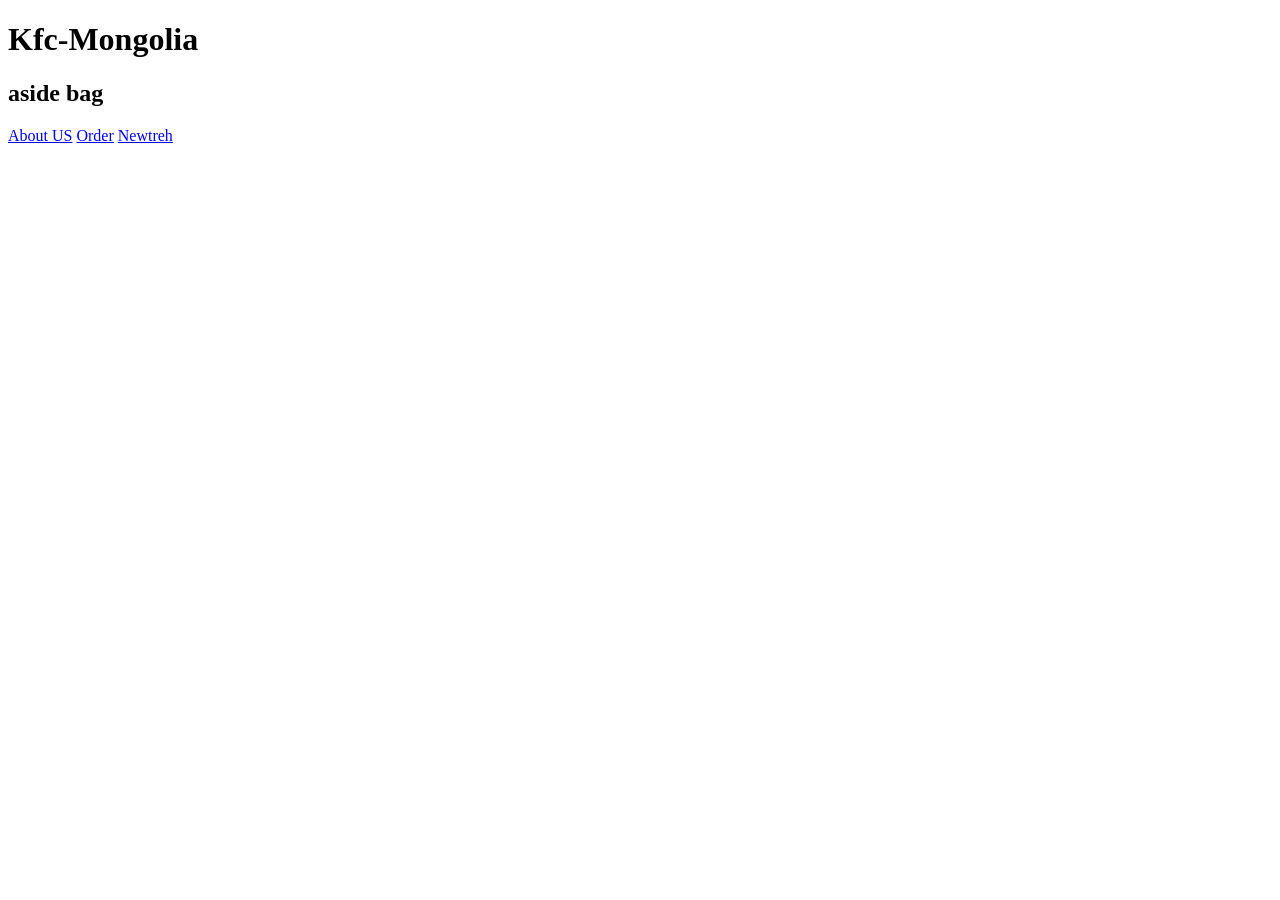
<file: index.html>
<!DOCTYPE html>
<html lang="en">
  <head>
    <meta charset="UTF-8" />
    <meta name="viewport" content="width=device-width, initial-scale=1.0" />
    <title>Document</title>
  </head>
  <body>
    <header>
      <h1>Kfc-Mongolia</h1>
      <h2>aside bag</h2>
      <a href="aboutus.html">About US</a>
      <a href="order.html">Order</a>
      <a href="login.html">Newtreh</a>
    </header>
  </body>
</html>
</file>
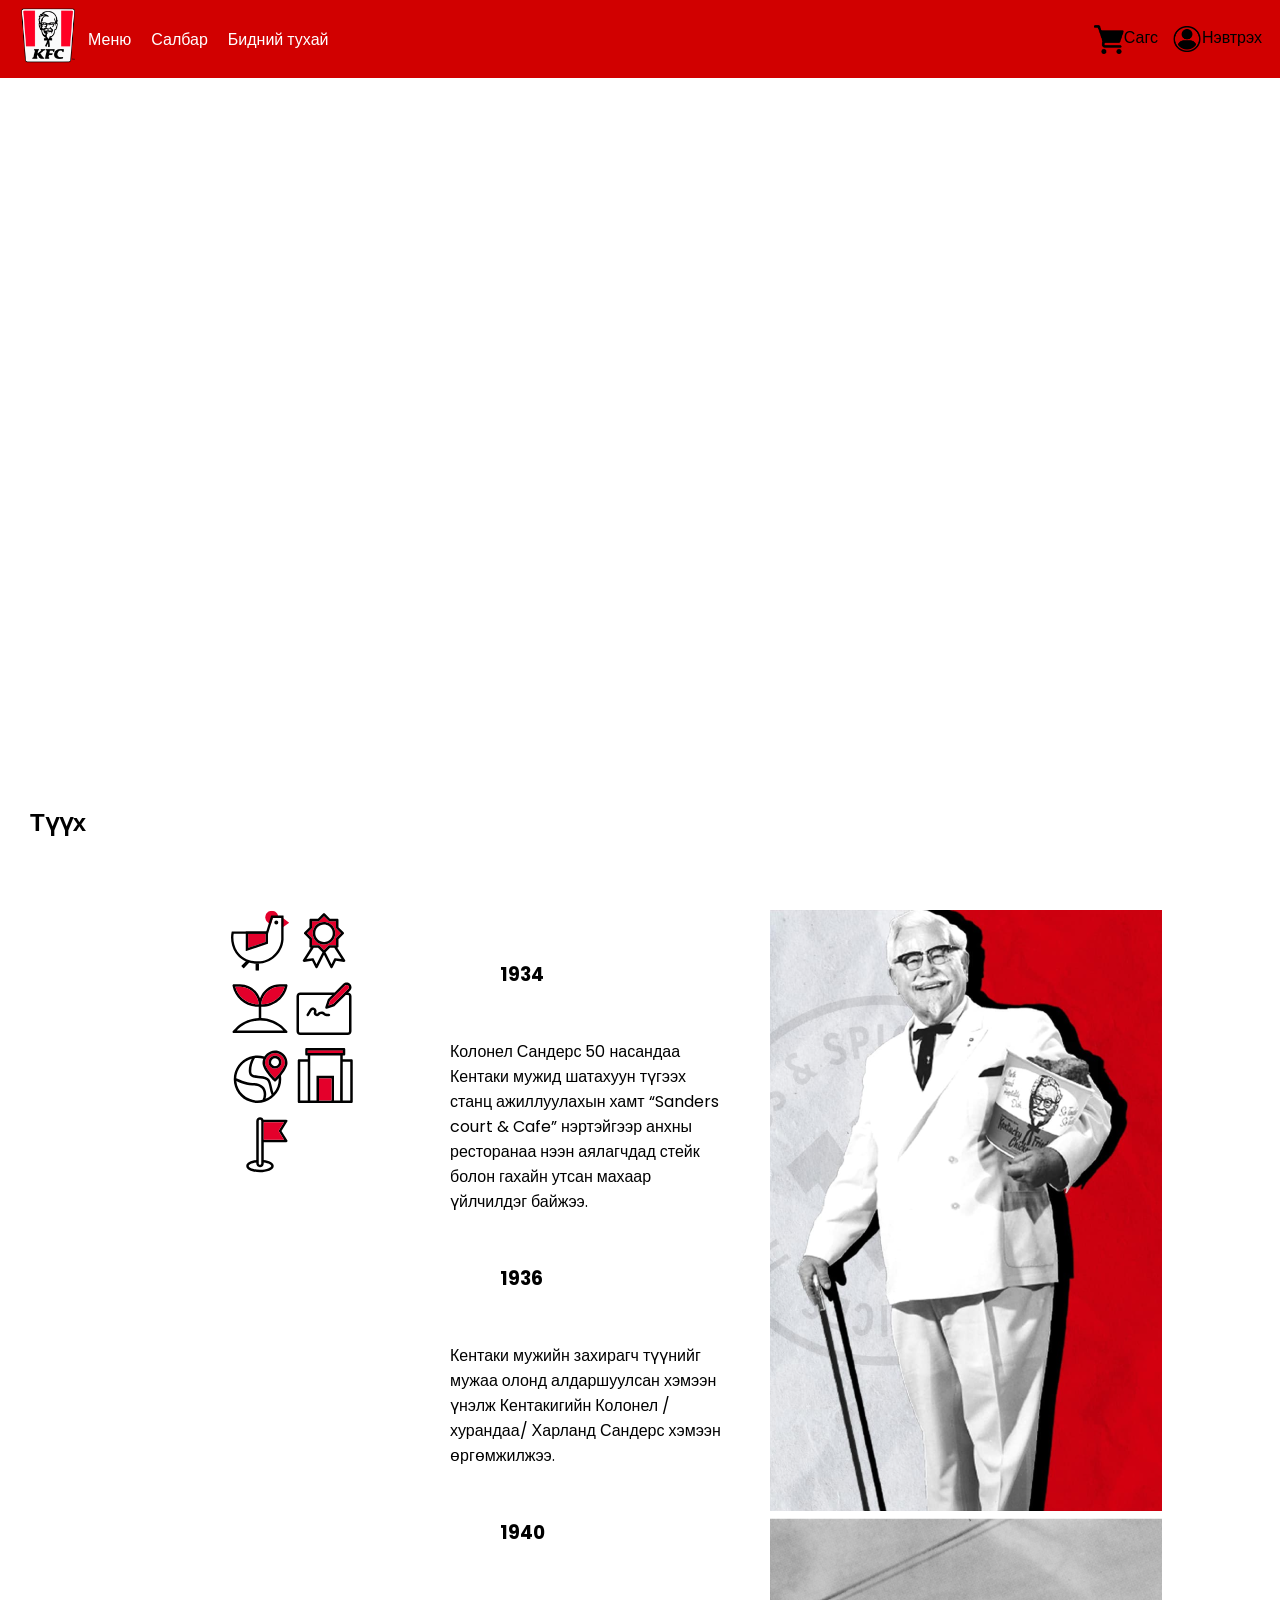
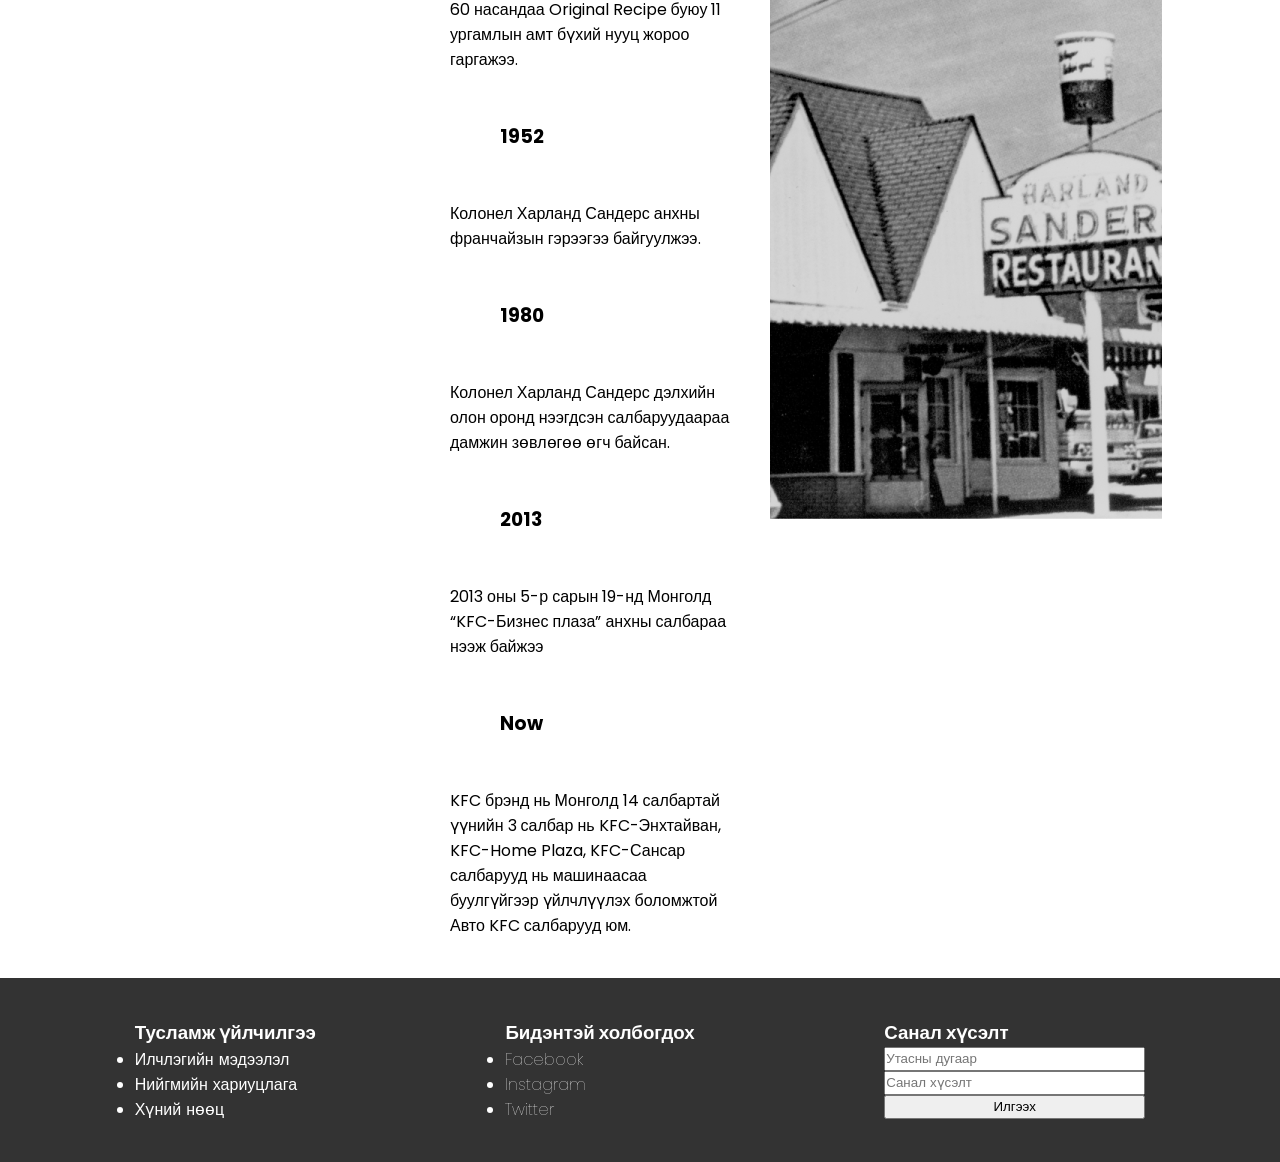
<file: aboutus.html>
<!DOCTYPE html>
<html lang="en">
  <head>
    <meta charset="UTF-8" />
    <meta name="viewport" content="width=device-width, initial-scale=1.0" />
    <title>About Us</title>
    <link rel="stylesheet" href="aboutusstyles.css" />
    <link rel="preconnect" href="https://fonts.googleapis.com" />
    <link rel="preconnect" href="https://fonts.gstatic.com" crossorigin />
    <link
      href="https://fonts.googleapis.com/css2?family=Poppins:ital,wght@0,100;0,200;0,300;0,400;0,500;0,600;0,700;0,800;0,900;1,100;1,200;1,300;1,400;1,500;1,600;1,700;1,800;1,900&display=swap"
      rel="stylesheet"
    />
  </head>
  <body>
    <header>
      <div class="header-left">
        <a href="index.html"><img src="assets/logo.png" class="logo" /></a>
        <nav>
          <ul>
            <li><a href="menu.html">Меню</a></li>
            <li><a href="branch.html">Салбар</a></li>
            <li><a href="aboutus.html">Бидний тухай</a></li>
          </ul>
        </nav>
      </div>
      <div class="header-right">
        <a href="order.html">
          <img
            src="assets/cart.png"
            alt="Shopping-cart"
            class="cart-icon"
          />Сагс</a
        >
        <a href="login.html">
          <img
            src="assets/login.png"
            alt="login"
            class="login-icon"
          />Нэвтрэх</a
        >
      </div>
    </header>
    <section class="video-section">
      <iframe
        width="100%"
        height="690"
        src="https://www.youtube.com/embed/Ze1SqM2Y8bQ?si=yun4BFxRvjFlHe-i&amp;controls=0"
        title="YouTube video player"
        frameborder="0"
        allow="accelerometer; autoplay; clipboard-write; encrypted-media; gyroscope; picture-in-picture; web-share"
        referrerpolicy="strict-origin-when-cross-origin"
        allowfullscreen
      ></iframe>
    </section>
    <section class="history-section">
      <h2>Түүх</h2>
      <div class="grid">
        <div class="grid-item">
          <img src="assets/icon1.svg" alt="Icon 1" />
          <img src="assets/icon2.svg" alt="Icon 2" />
          <img src="assets/icon3.svg" alt="Icon 3" />
          <img src="assets/icon4.svg" alt="Icon 4" />
          <img src="assets/icon5.svg" alt="Icon 5" />
          <img src="assets/icon6.svg" alt="Icon 6" />
          <img src="assets/icon7.svg" alt="Icon 7" />
        </div>
        <div class="grid-item">
          <h3>1934</h3>
          <p>
            Колонел Сандерс 50 насандаа Кентаки мужид шатахуун түгээх станц
            ажиллуулахын хамт “Sanders court & Cafe” нэртэйгээр анхны ресторанаа
            нээн аялагчдад стейк болон гахайн утсан махаар үйлчилдэг байжээ.
          </p>
          <h3>1936</h3>
          <p>
            Кентаки мужийн захирагч түүнийг мужаа олонд алдаршуулсан хэмээн
            үнэлж Кентакигийн Колонел /хурандаа/ Харланд Сандерс хэмээн
            өргөмжилжээ.
          </p>
          <h3>1940</h3>
          <p>
            60 насандаа Original Recipe буюу 11 ургамлын амт бүхий нууц жороо
            гаргажээ.
          </p>
          <h3>1952</h3>
          <p>Колонел Харланд Сандерс анхны франчайзын гэрээгээ байгуулжээ.</p>
          <h3>1980</h3>
          <p>
            Колонел Харланд Сандерс дэлхийн олон оронд нээгдсэн салбаруудаараа
            дамжин зөвлөгөө өгч байсан.
          </p>
          <h3>2013</h3>
          <p>
            2013 оны 5-р сарын 19-нд Монголд “KFC-Бизнес плаза” анхны салбараа
            нээж байжээ
          </p>
          <h3>Now</h3>
          <p>
            KFC брэнд нь Монголд 14 салбартай үүнийн 3 салбар нь KFC-Энхтайван,
            KFC-Home Plaza, KFC-Сансар салбарууд нь машинаасаа буулгүйгээр
            үйлчлүүлэх боломжтой Авто KFC салбарууд юм.
          </p>
        </div>
        <div class="grid-item">
          <img src="assets/kfc-img1.png" alt="KFC Image 1" />
          <img src="assets/kfc-img2.png" alt="KFC Image 2" />
        </div>
      </div>
    </section>

    <footer>
      <div>
        <h3>Тусламж үйлчилгээ</h3>
        <ul>
          <li><a href="#">Илчлэгийн мэдээлэл</a></li>
          <li><a href="#">Нийгмийн хариуцлага</a></li>
          <li><a href="#">Хүний нөөц</a></li>
        </ul>
      </div>
      <div>
        <h3>Бидэнтэй холбогдох</h3>
        <ul>
          <li><a href="https://www.facebook.com/KFC.Mongolia/">Facebook</a></li>
          <li>
            <a href="https://www.instagram.com/kfc_mongolia/">Instagram</a>
          </li>
          <li><a href="https://twitter.com/MongoliaKfc">Twitter</a></li>
        </ul>
      </div>
      <div id="comment">
        <h3>Санал хүсэлт</h3>
        <input type="text" placeholder="Утасны дугаар" />
        <input type="text" placeholder="Санал хүсэлт" />
        <button>Илгээх</button>
      </div>
    </footer>
  </body>
</html>
</file>
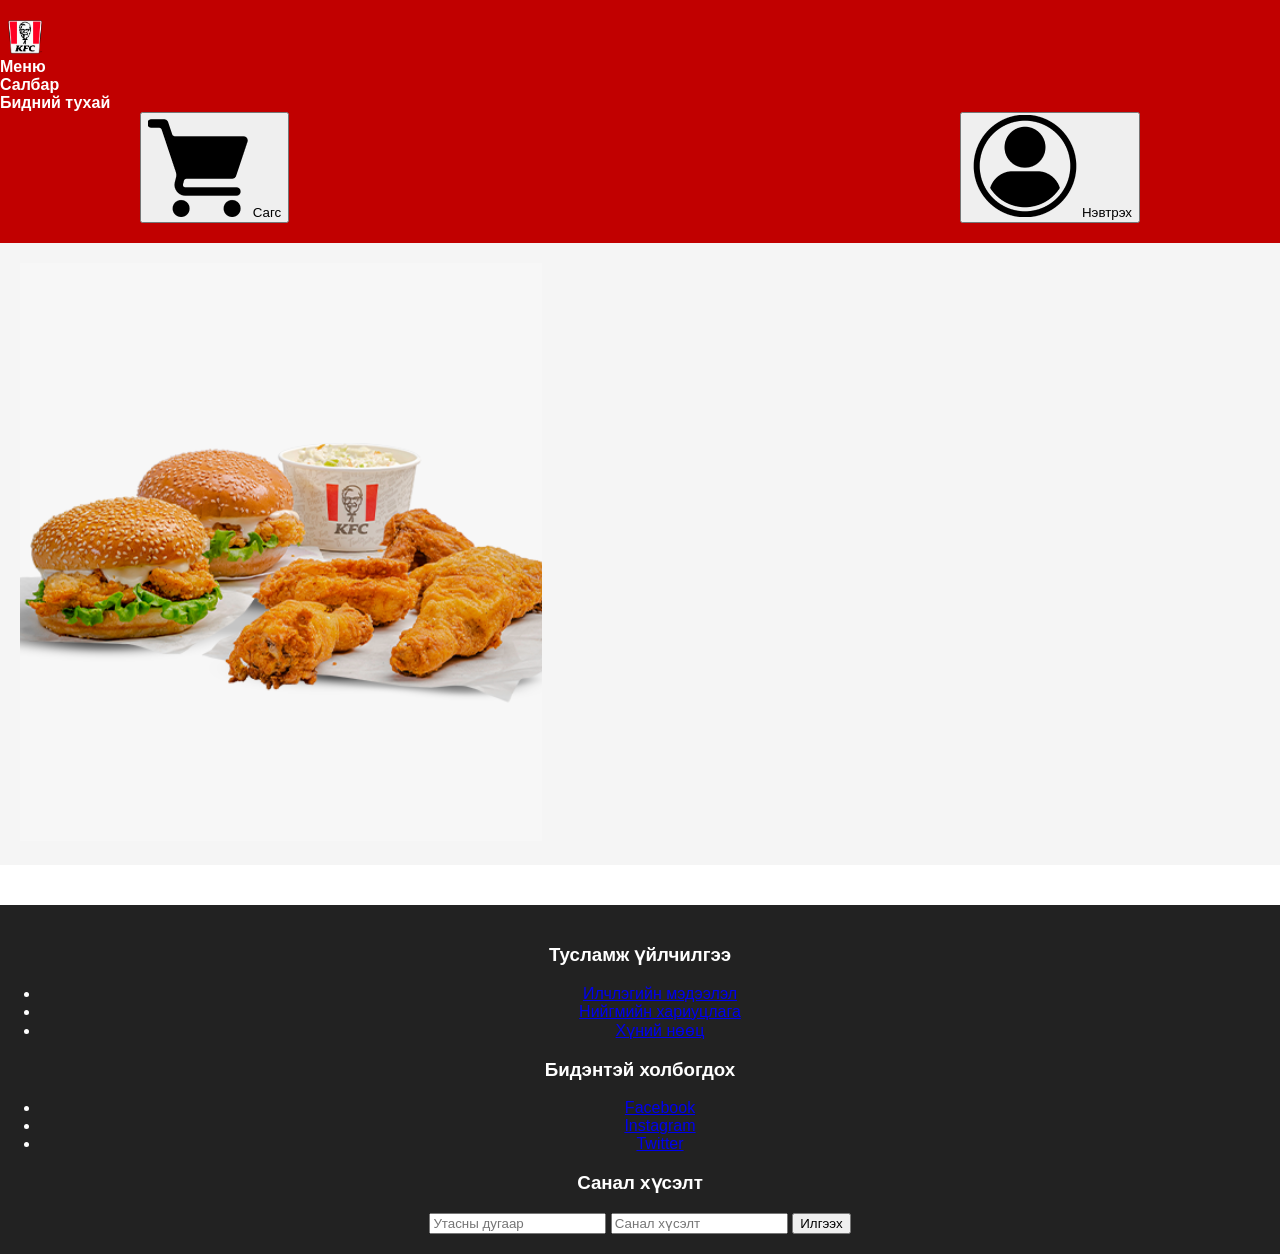
<file: Menu.html>
<!DOCTYPE html>
<html lang="en">
<head>
  <meta charset="UTF-8">
  <meta name="viewport" content="width=device-width, initial-scale=1.0">
  <title>Menu</title>
  <link rel="stylesheet" href="menustyle.css">
</head>
<body>
    <header>
      <div class="header-left">
        <img src="assets/logo.png" alt="Logo" class="logo">
        <nav>
          <ul>
            <li><a href="#">Меню</a></li>
            <li><a href="#">Салбар</a></li>
            <li><a href="#">Бидний тухай</a></li>
          </ul>
        </nav>
      </div>

      <div class="header-right">
          <button class="cart-button">
              <img src="assets/cart.png" alt="ShoppingCart" class="cart-icon"> Сагс
          </button>
          <button class="login-button">
              <img src="assets/login.png" alt="Login" class="login-icon">Нэвтрэх
          </button>
      </div>
 </header>
 <section>
  <img src="assets\product-img1.png" alt="Home Image" class="homeimage"> 
 </section>

    <footer>
      <div>
        <h3>Тусламж үйлчилгээ</h3>
        <ul>
          <li><a href="#">Илчлэгийн мэдээлэл</a></li>
          <li><a href="#">Нийгмийн хариуцлага</a></li>
          <li><a href="#">Хүний нөөц</a></li>
        </ul>
      </div>
      <div>
        <h3>Бидэнтэй холбогдох</h3>
        <ul>
          <li><a href="https://www.facebook.com/KFC.Mongolia/">Facebook</a></li>
          <li><a href="https://www.instagram.com/kfc_mongolia/">Instagram</a></li>
          <li><a href="https://twitter.com/MongoliaKfc">Twitter</a></li>
        </ul>
      </div>
      <div id="comment">
        <h3>Санал хүсэлт</h3>
        <input type="text" placeholder="Утасны дугаар">
        <input type="text" placeholder="Санал хүсэлт">
        <button>Илгээх</button>
      </div>
   </footer>
</body>
</html>
</file>
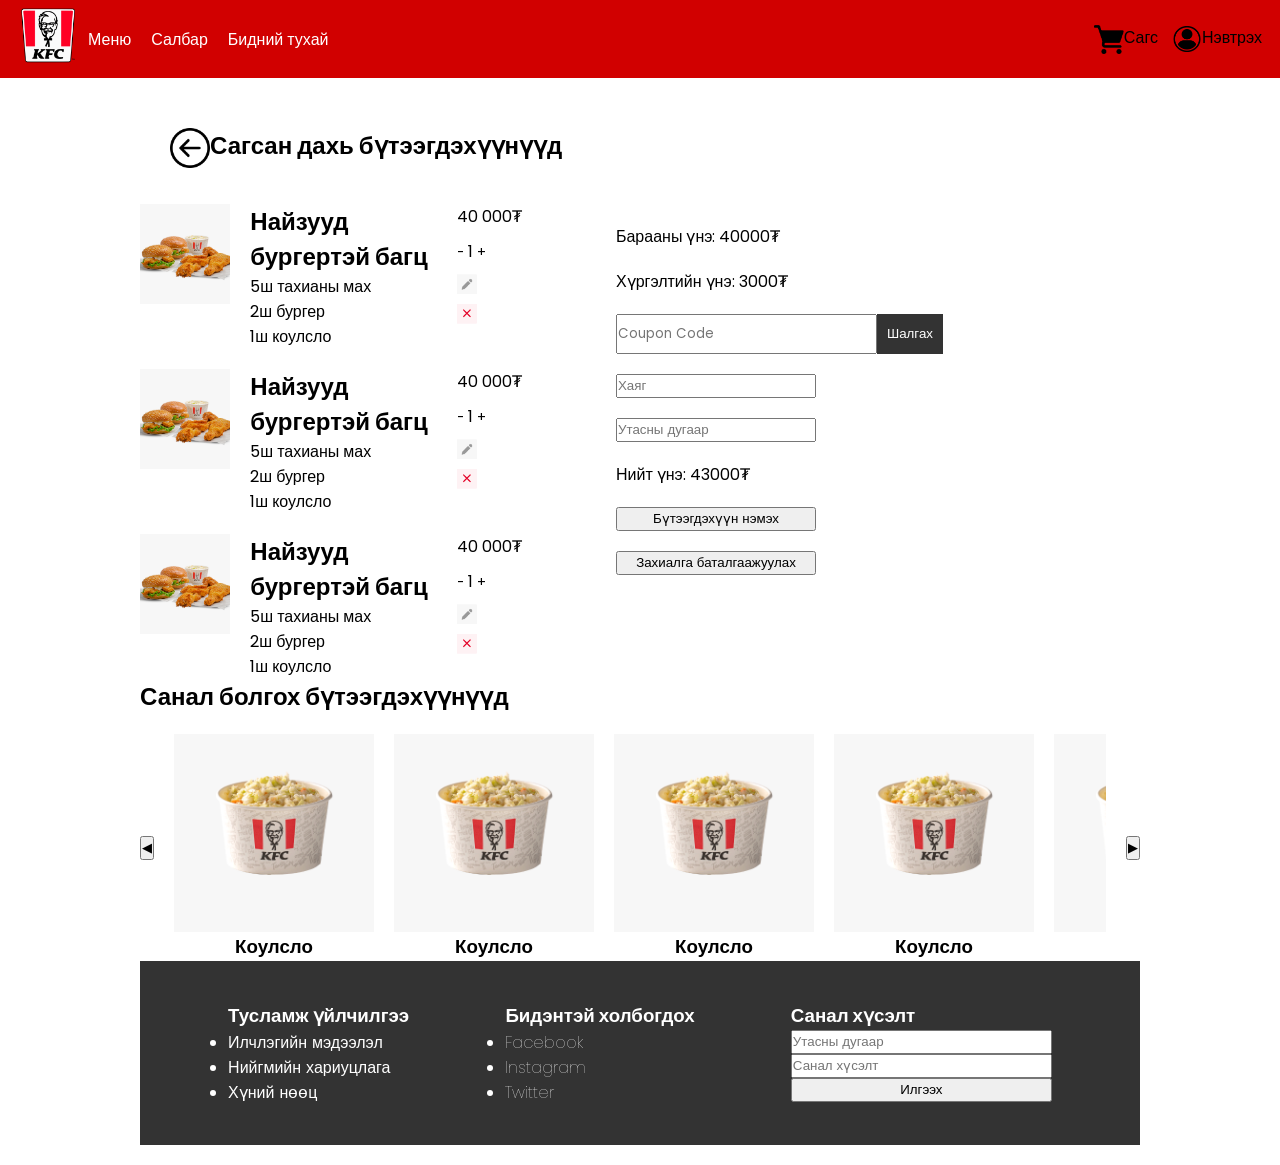
<file: order.html>
<!DOCTYPE html>
<html lang="en">
<head>
  <meta charset="UTF-8">
  <meta name="viewport" content="width=device-width, initial-scale=1.0">
  <title>Order</title>
  <link rel="stylesheet" href="orderstyles.css">
  <link rel="stylesheet" href="aboutusstyles.css">
  <link rel="preconnect" href="https://fonts.googleapis.com">
<link href="https://fonts.googleapis.com/css2?family=Poppins:ital,wght@0,100;0,200;0,300;0,400;0,500;0,600;0,700;0,800;0,900;1,100;1,200;1,300;1,400;1,500;1,600;1,700;1,800;1,900&display=swap" rel="stylesheet">
</head>
<body>
  <header>
    <div class="header-left">
      <a href="index.html"><img src="assets/logo.png" class="logo" /></a>
      <nav>
        <ul>
          <li><a href="menu.html">Меню</a></li>
          <li><a href="branch.html">Салбар</a></li>
          <li><a href="aboutus.html">Бидний тухай</a></li>
        </ul>
      </nav>
    </div>
    <div class="header-right">
      <a href="order.html">
        <img
          src="assets/cart.png"
          alt="Shopping-cart"
          class="cart-icon"
        />Сагс</a
      >
      <a href="login.html">
        <img
          src="assets/login.png"
          alt="login"
          class="login-icon"
        />Нэвтрэх</a
      >
    </div>
  </header>
<section class="page-content">
  <div class="top">
    <button class="go-back">
      <img src="assets/go-back.png" alt="Go Back button" class="back-icon">
    </button>
    <h1 class="title">Сагсан дахь бүтээгдэхүүнүүд</h1>
  </div>
  <div class="main">
    <section class="order-details">
      <div class="products">
        <img src="assets/product-img1.png" alt="Product Image" class="product-image">
        <div class="product-info">
          <h2>Найзууд бургертэй багц</h2>
          <p>5ш тахианы мах</p>
          <p>2ш бургер</p>
          <p>1ш коулсло</p>
        </div>
        <div class="product-actions">
          <p>40 000₮</p>
          <div class="quantity">
            <button class="quantity-btn">-</button>
            <span>1</span>
            <button class="quantity-btn">+</button>
          </div>
          <button class="edit">
            <img src="assets/edit.png" alt="edit button" class="edit-icon">
          </button>
          <button class="delete">
            <img src="assets/delete.png" alt="delete button" class="delete-icon">
          </button>
        </div>
      </div>
      <div class="products">
        <img src="assets/product-img1.png" alt="Product Image" class="product-image">
        <div class="product-info">
          <h2>Найзууд бургертэй багц</h2>
          <p>5ш тахианы мах</p>
          <p>2ш бургер</p>
          <p>1ш коулсло</p>
        </div>
        <div class="product-actions">
          <p>40 000₮</p>
          <div class="quantity">
            <button class="quantity-btn">-</button>
            <span>1</span>
            <button class="quantity-btn">+</button>
          </div>
          <button class="edit">
            <img src="assets/edit.png" alt="edit button" class="edit-icon">
          </button>
          <button class="delete">
            <img src="assets/delete.png" alt="delete button" class="delete-icon">
          </button>
        </div>
      </div>
      <div class="products">
        <img src="assets/product-img1.png" alt="Product Image" class="product-image">
        <div class="product-info">
          <h2>Найзууд бургертэй багц</h2>
          <p>5ш тахианы мах</p>
          <p>2ш бургер</p>
          <p>1ш коулсло</p>
        </div>
        <div class="product-actions">
          <p>40 000₮</p>
          <div class="quantity">
            <button class="quantity-btn">-</button>
            <span>1</span>
            <button class="quantity-btn">+</button>
          </div>
          <button class="edit">
            <img src="assets/edit.png" alt="edit button" class="edit-icon">
          </button>
          <button class="delete">
            <img src="assets/delete.png" alt="delete button" class="delete-icon">
          </button>
        </div>
      </div>
</section>
<section class="payment">
      
        <p>Барааны үнэ:   40000₮</p>
        <p>Хүргэлтийн үнэ:  3000₮</p>
        <div class="coupon">
          <input type="text" placeholder="Coupon Code">
          <button class="check-btn">Шалгах</button>
        </div>
          <input type="text" placeholder="Хаяг">
          <input type="tel" placeholder="Утасны дугаар">
          <p>Нийт үнэ:  43000₮</p>
          <button class="add-products">Бүтээгдэхүүн нэмэх</button>
          <button class="order-verify">Захиалга баталгаажуулах</button>
    </section>
  </div>
  <h2>Санал болгох бүтээгдэхүүнүүд</h2>
    <section class="recommendation">
      <button class="go-left">&#9664;</button>
      <div class="articles">
        <article class="article">
          <img src="assets/article-img.png" alt="Article Image">
          <h3>Коулсло</h3>
      </article>
      <article class="article">
        <img src="assets/article-img.png" alt="Article Image">
        <h3>Коулсло</h3>
    </article>
    <article class="article">
      <img src="assets/article-img.png" alt="Article Image">
      <h3>Коулсло</h3>
  </article>
  <article class="article">
    <img src="assets/article-img.png" alt="Article Image">
    <h3>Коулсло</h3>
</article>
<article class="article">
  <img src="assets/article-img.png" alt="Article Image">
  <h3>Коулсло</h3>
</article>
<article class="article">
  <img src="assets/article-img.png" alt="Article Image">
  <h3>Коулсло</h3>
</article>
<article class="article">
  <img src="assets/article-img.png" alt="Article Image">
  <h3>Коулсло</h3>
</article>
<article class="article">
  <img src="assets/article-img.png" alt="Article Image">
  <h3>Коулсло</h3>
</article>
      </div>
      <button class="go-right">&#9654;</button>
    </section>
    <footer>
      <div>
        <h3>Тусламж үйлчилгээ</h3>
        <ul>
          <li><a href="#">Илчлэгийн мэдээлэл</a></li>
          <li><a href="#">Нийгмийн хариуцлага</a></li>
          <li><a href="#">Хүний нөөц</a></li>
        </ul>
      </div>
      <div>
        <h3>Бидэнтэй холбогдох</h3>
        <ul>
          <li><a href="https://www.facebook.com/KFC.Mongolia/">Facebook</a></li>
          <li><a href="https://www.instagram.com/kfc_mongolia/">Instagram</a></li>
          <li><a href="https://twitter.com/MongoliaKfc">Twitter</a></li>
        </ul>
      </div>
      <div id="comment">
        <h3>Санал хүсэлт</h3>
        <input type="text" placeholder="Утасны дугаар">
        <input type="text" placeholder="Санал хүсэлт">
        <button>Илгээх</button>
      </div>
  </footer>
</body>
</html>
</file>
<file: aboutusstyles.css>
* {
  font-family: "Poppins", sans-serif;
  margin: 0;
  padding: 0;
}
header {
  display: flex;
  justify-content: space-between;
  align-items: center;
  padding: 8px;
  background-color: hsl(0, 100%, 41%);
  color: white;
}
nav ul {
  display: flex;
  list-style-type: none;
}
nav li {
  margin-right: 20px;
}
nav a {
  color: white;
  text-decoration: none;
}
.logo {
  max-width: 80px;
  max-height: 80px;
}
.header-left {
  display: flex;
  flex-direction: row;
  align-items: center;
}
.cart-icon,
.login-icon {
  max-width: 30px;
  max-height: 30px;
  margin-left: auto;
  background-color: transparent;
  border: none;
  cursor: pointer;
}
.header-right a {
  color: black;
  text-decoration: none;
  margin-right: 10px;
}
.header-right img {
  vertical-align: middle;
}
.video-section {
  margin: 0;
}
.history-section {
  padding: 30px;
}
.history-section h2 {
  margin-bottom: 60px;
}
.grid {
  justify-content: center;
  display: grid;
  grid-template-columns: 200px 300px 300px;
  grid-gap: 20px;
}
.grid-item {
  border: none;
  padding: 10px;
}
.grid-item h3 {
  display: inline-block;
  width: 150px;
  margin: 50px;
}
footer {
  padding: 40px;
  color: white;
  background-color: #333;
  display: flex;
  justify-content: space-around;
}
footer ul li a {
  color: white;
  text-decoration: none;
  list-style-type: none;
  font-weight: 10;
}
#comment {
  display: flex;
  flex-direction: column;
}
</file>
<file: menustyle.css>
body {
    font-family: Arial, sans-serif;
    margin: 0;
    padding: 0;
  }
  
  header {
    background-color: #c10000;  /* Red color */
    color: #fff;
    padding: 20px 0;
  }
  
  .header-right {
    width: 1000px;
    margin: 0 auto;  /* Center the content horizontally */
    display: flex;  /* Arrange elements horizontally */
    justify-content: space-between;  /* Space elements evenly */
    align-items: center;  /* Align elements vertically */
  }
  .header-right {
    width: 1000px;
    margin: 0 auto;  /* Center the content horizontally */
    display: flex;  /* Arrange elements horizontally */
    justify-content: space-between;  /* Space elements evenly */
    align-items: center;  /* Align elements vertically */
  }
  
  .logo {
    width: 50px;
  }
  
  nav {
    display: flex;
  }
  
  nav ul {
    list-style: none;
    margin: 0;
    padding: 0;
  }
  
  nav li {
    margin-right: 20px;
  }
  
  nav a {
    color: #fff;
    text-decoration: none;
    font-weight: bold;
  }
  
  main {
    padding: 40px 0;
  }
  
  section {
    margin-bottom: 40px;
    background-color: #f5f5f5;
    padding: 20px;
  }
  
  h1, h2 {
    text-align: center;
    margin-bottom: 20px;
  }
  
  .home p {
    text-align: center;
    font-size: 16px;
    line-height: 1.5;
  }
  
  .home a {
    background-color: #c10000;
    color: #fff;
    padding: 10px 20px;
    border: none;
    border-radius: 5px;
    margin-top: 20px;
    display: inline-block;
    text-decoration: none;
  }
  
  footer {
    background-color: #222;
    color: #fff;
    padding: 20px 0;
    text-align: center;
  }
</file>
<file: orderstyles.css>
body {
  font-family: "Poppins", sans-serif;
  margin: 0;
  padding: 0;
}

.page-content {
  max-width: 1000px;
  margin: 0 auto;
  padding: 20px;
}

.top {
  display: flex;
  align-items: flex-start;
  padding: 30px;
}

.go-back {
  background-color: transparent;
  border: none;
  cursor: pointer;
}

.go-back .back-icon {
  width: 40px;
}

.title {
  font-size: 24px;
  margin-left: 100;
}
.main {
  display: flex;
  flex-direction: row;
}
.order-details {
  display: flex;
  flex-direction: column;
  gap: 20px;
  overflow-y: auto;
}

.products {
  display: flex;
  gap: 20px;
}

.product-actions {
  display: flex;
  flex-direction: column;
  gap: 10px;
  width: 50%;
}
.product-image {
  max-width: 100px;
  max-height: 100px;
}

.quantity-btn {
  background-color: transparent;
  border: none;
  cursor: pointer;
}

.edit-icon,
.delete-icon,
.edit,
.delete {
  max-width: 20px;
  max-height: 20px;
  border: none;
}

.payment {
  width: 200px;
  margin-top: 20px;
  display: flex;
  flex-direction: column;
  gap: 20px;
}
.coupon {
  display: flex;
  flex-direction: row;
}
.check-btn {
  background-color: #333;
  color: white;
  border: none;
  padding: 10px;
  cursor: pointer;
}

.recommendation {
  margin-top: 20px;
  display: flex;
  align-items: center;
  gap: 20px;
}

.articles {
  display: flex;
  overflow-x: auto;
  gap: 20px;
}

.article {
  display: flex;
  flex-direction: column;
  align-items: center;
}
.article img {
  width: 200px;
}
</file>
